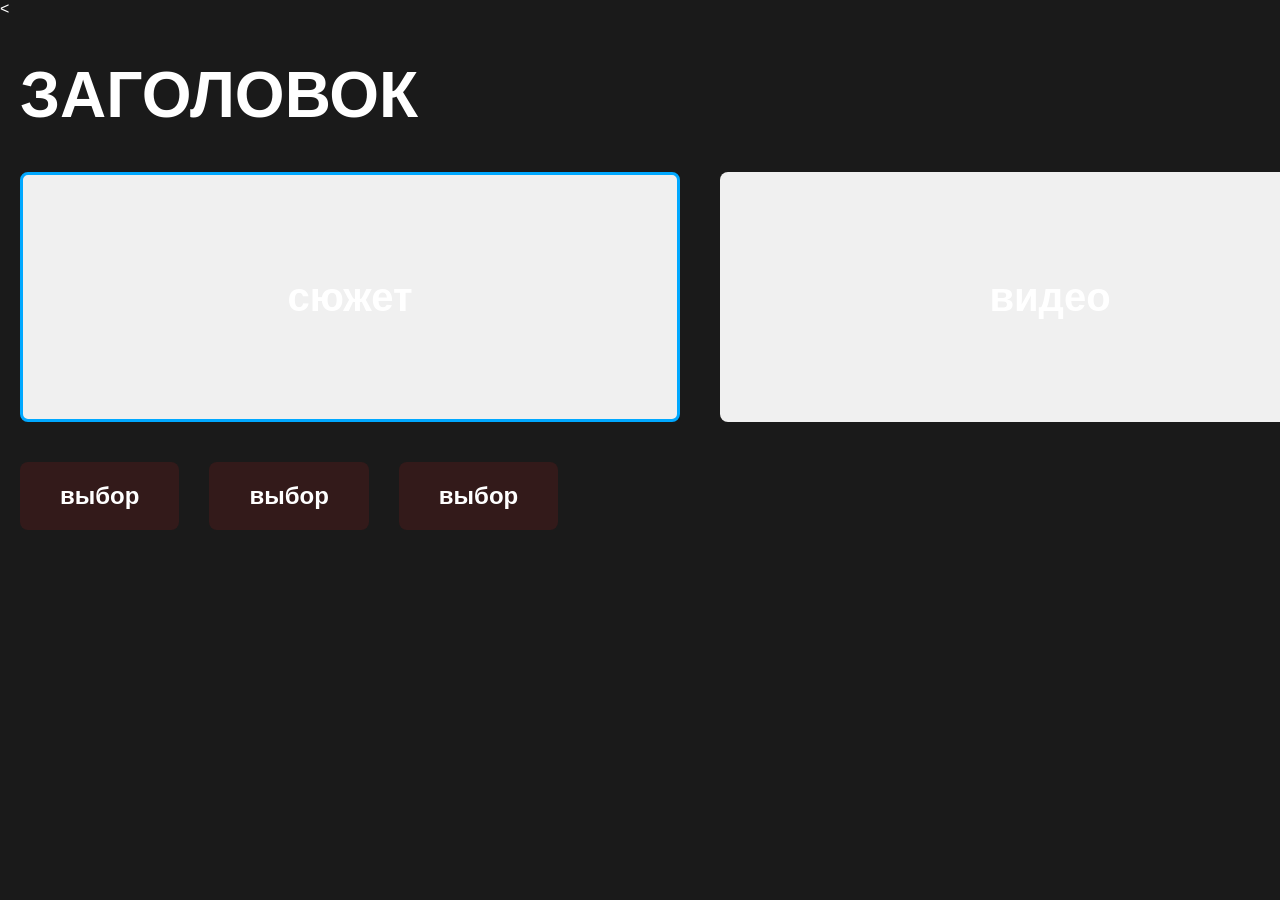
<file: Untitled-2.html>
<<!DOCTYPE html>
<html lang="ru">
<head>
  <meta charset="UTF-8">
  <title>Страница</title>
  <link rel="stylesheet" href="plot.css">
</head>
<body>
  <div class="container">
    <!-- Заголовок -->
    <h1 class="title">ЗАГОЛОВОК</h1>

    <!-- Блок с двумя колонками -->
    <div class="content-grid">
      <div class="card selected">
        <p>сюжет</p>
      </div>
      <div class="card">
        <p>видео</p>
      </div>
    </div>

    <!-- Блок с кнопками -->
    <div class="buttons-row">
      <a href="#" class="btn">выбор</a>
      <a href="#" class="btn">выбор</a>
      <a href="#" class="btn">выбор</a>
    </div>
  </div>
</body>
</html>
</file>
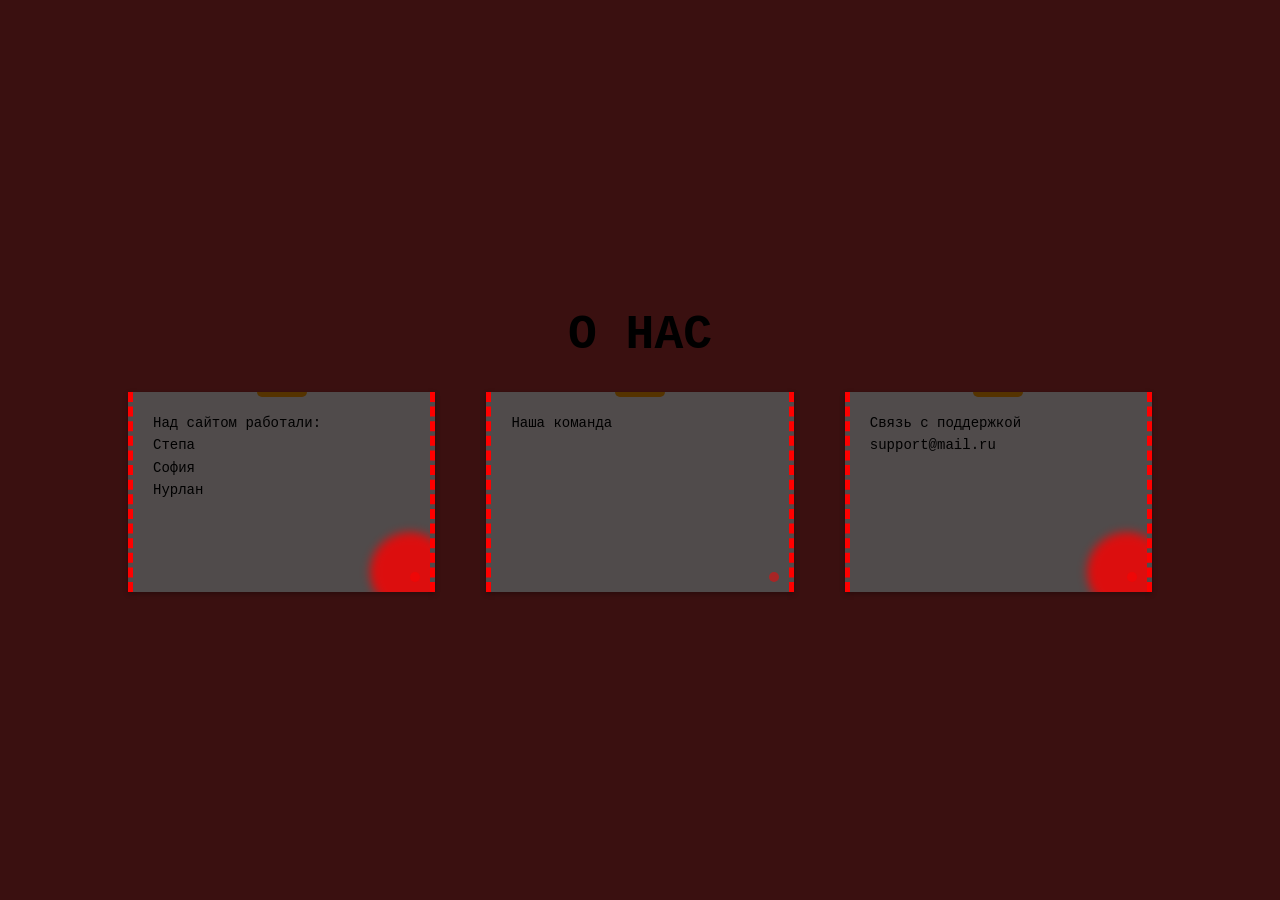
<file: Untitled-3.html>
<!podval html>
<html lang="ru">
<head>
  <meta charset="UTF-8">
  <title>О нас</title>
  <link rel="stylesheet" href="pod.css">
</head>
<body>
  <div class="container">
    <h1 class="title">О НАС</h1>
    <div class="notebooks">
      <div class="notebook">
        <div class="tape"></div>
        <div class="content">
          <p>Над сайтом работали:</p>
          <p>Cтепа</p>
          <p>София</p>
          <p>Нурлан</p>
        </div>
        <div class="blood-splatter"></div>
      </div>
      <div class="notebook">
        <div class="tape"></div>
        <div class="content">
          <p>Наша команда</p>
        </div>
      </div>
      <div class="notebook">
        <div class="tape"></div>
        <div class="content">
          <p>Связь с поддержкой</p>
          <p>support@mail.ru</p>
        </div>
        <div class="blood-splatter"></div>
      </div>
    </div>
  </div>
</body>
</html>
</file>
<file: plot.css>
* {
  margin: 0;
  padding: 0;
  box-sizing: border-box;
}

body {
  font-family: 'Arial', sans-serif;
  color: white;
  background-color: #1a1a1a;
}

.container {
  max-width: 800px;
  margin: 0 0 0 20px;
  padding: 40px 0;
}

.title {
  font-size: 4rem;
  margin-bottom: 40px;
  text-transform: uppercase;
  color: white;
}

.image-placeholder {
  width: 100%;
  height: 200px;
  background-color: #f0f0f0;
  border-radius: 8px;
  display: flex;
  align-items: center;
  justify-content: center;
  margin-bottom: 80px;
}

.content-grid {
  display: flex;
  gap: 40px;
  margin-bottom: 40px;
  width: 150%; /* Явно задаём ширину контейнера */
}

.card {
  height: 250px;
  background-color: #f0f0f0;
  display: flex;
  align-items: center;
  justify-content: center;
  border-radius: 8px;
  font-size: 2.5rem;
  font-weight: bold;
}

.selected {
  flex: 0 0 55%; /* Жёсткая ширина 45 %, без роста/сжатия */
  border: 3px solid #00a8ff;
}

.card:not(.selected) {
  flex: 0 0 55%; /* Жёсткая ширина 55 %, без роста/сжатия */
  margin-left: auto;
}

.buttons-row {
  display: flex;
  gap: 30px;
  justify-content: flex-start;
  width: fit-content;
}

.btn {
  display: inline-block;
  padding: 20px 40px;
  text-decoration: none;
  color: white;
  background-color: #331a1a;
  border-radius: 8px;
  font-weight: bold;
  font-size: 1.5rem;
  text-transform: lowercase;
  transition: all 0.3s ease;
}

.btn:hover {
  background-color: #221010;
  transform: translateY(-2px);
}
</file>
<file: pod.css>
* {
  margin: 0;
  padding: 0;
  box-sizing: border-box;
}

body {
  font-family: 'Courier New', monospace; /* Шрифт под линованную бумагу */
  background-color: #3a1010 ; /* Красный фон как на картинке */
  color: #000000;
  display: flex;
  justify-content: center;
  align-items: center;
  height: 100vh;
}

.container {
  width: 80%;
  max-width: 1200px;
  text-align: center;
}

.title {
  font-size: 3rem;
  margin-bottom: 30px;
  text-transform: uppercase;
}

.notebooks {
  display: flex;
  justify-content: space-between;
  gap: 30px;
}

.notebook {
  width: 30%;
  height: 200px;
  background-color: #504b4b;
  border-left: 5px dashed #ff0000;
  border-right: 5px dashed #ff0000;
  position: relative;
  overflow: hidden;
  box-shadow: 0 2px 5px rgba(0,0,0,0.3);
}

.tape {
  width: 50px;
  height: 15px;
  background-color: #553300;
  position: absolute;
  top: -10px;
  left: 50%;
  transform: translateX(-50%);
  border-radius: 5px;
  z-index: 1;
}

.content {
  padding: 20px;
  line-height: 1.6;
  font-size: 14px;
  text-align: left;
}

.blood-splatter {
  width: 80px;
  height: 80px;
  background-color: #ff0000;
  position: absolute;
  bottom: -20px;
  right: -20px;
  border-radius: 50%;
  z-index: 0;
  transform: rotate(45deg);
  opacity: 0.8;
  filter: blur(5px);
}

/* Эффект брызг (можно добавить больше слоев для объема) */
.notebook:after {
  content: '';
  position: absolute;
  width: 10px;
  height: 10px;
  background-color: #ff0000;
  border-radius: 50%;
  right: 10px;
  bottom: 10px;
  opacity: 0.5;
}
</file>
